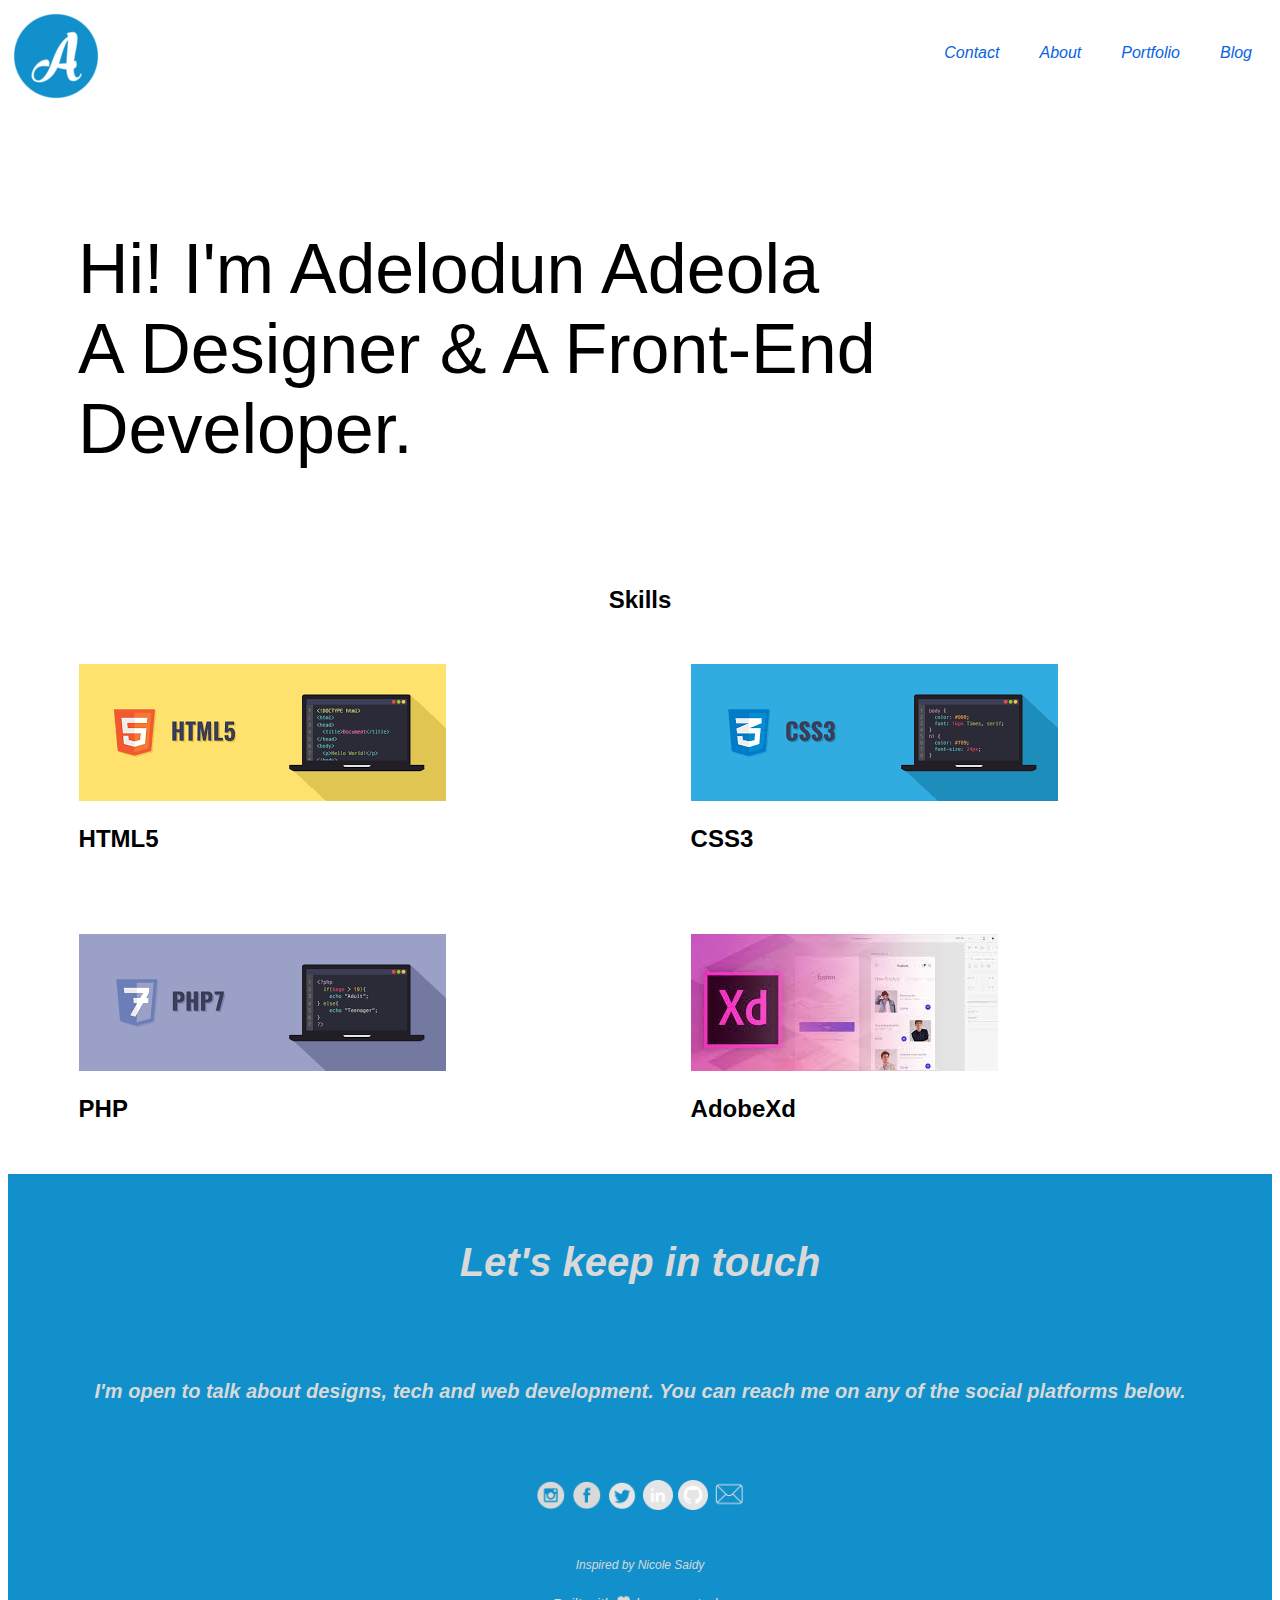
<file: index.html>
<!DOCTYPE html>
<html lang="en">
<head>
    <meta charset="UTF-8">
    <meta name="viewport" content="width=device-width, initial-scale=1.0">
    <meta http-equiv="X-UA-Compatible" content="ie=edge">
    <meta name="description" content="I am a Front-End Developer based in Nigeria, I am passionate about art, travel, health, languages, reasearh, and building tech community">
    <meta name="author" content="Adelodun, Adeola .M.">
    <meta name="keywords" content="Adelodun, Adeola, Front-End developer, developer, UI/UX, Adelodun Adeola, tech, women in tech">
    <title>ADELODUN ADEOLA .M. | Designer & Developer </title>
    <link rel="stylesheet" href="CSS/amadelodun.css">
    <link rel="apple-touch-icon" sizes="57x57" href="ICONS/Favicons/apple-icon-57x57.png">
    <link rel="apple-touch-icon" sizes="60x60" href="ICONS/Favicons/apple-icon-60x60.png">
    <link rel="apple-touch-icon" sizes="72x72" href="ICONS/Favicons/apple-icon-72x72.png">
    <link rel="apple-touch-icon" sizes="76x76" href="ICONS/Favicons/apple-icon-76x76.png">
    <link rel="apple-touch-icon" sizes="114x114" href="ICONS/Favicons/apple-icon-114x114.png">
    <link rel="apple-touch-icon" sizes="120x120" href="ICONS/Favicons/apple-icon-120x120.png">
    <link rel="apple-touch-icon" sizes="144x144" href="ICONS/Favicons/apple-icon-144x144.png">
    <link rel="apple-touch-icon" sizes="152x152" href="ICONS/Favicons/apple-icon-152x152.png">
    <link rel="apple-touch-icon" sizes="180x180" href="ICONS/Favicons/apple-icon-180x180.png">
    <link rel="icon" type="image/png" sizes="192x192"  href="ICONS/Favicons/android-icon-192x192.png">
    <link rel="icon" type="image/png" sizes="32x32" href="ICONS/Favicons/favicon-32x32.png">
    <link rel="icon" type="image/png" sizes="96x96" href="ICONS/Favicons/favicon-96x96.png">
    <link rel="icon" type="image/png" sizes="16x16" href="ICONS/Favicons/favicon-16x16.png">
    <link rel="manifest" href="ICONS/Favicons/manifest.json">
    <meta name="msapplication-TileColor" content="#ffffff">
    <meta name="msapplication-TileImage" content="ICONS/Favicons/ms-icon-144x144.png">
    <meta name="theme-color" content="#ffffff">   
</head>
<body >
    <header>
    <a href= "index.html">
        <div id="mylogo" style="background:url(ICONS/Favicons/favicon-96x96.png)" alt="Icon shows here"></div>
    </a>    

    <nav >
        
      <ul>
        <li class="navtab"><a href="#footermain" >Contact</a></li>
        <li class="navtab"><a href="about.html" >About</a></li>
        <li class="navtab"><a href="index.html" target="_blank">Portfolio</a></li>
        <li class="navtab"><a href="myblog.html" target="_blank">Blog</a></li>
         
      </ul>  
    </nav>

       <h1>Hi! I'm Adelodun Adeola <br> A Designer & A Front-End <br> Developer. </h1>
    </header>

    <main >
        <section id="wrapper">
            <h2 class="caption">Skills</h2>

            <ol>
                <li class="skills">
                    <img src="ICONS/html5.png" alt="html image"class="icons">
                    <h2>HTML5</h2>
                </li>
                <li class="skills">
                    <img src="ICONS/css3.png" alt="css image"class="icons">
                    <h2>CSS3</h2>
                </li>
                <!-- <li class="skills">
                    <img src="ICONS/js.png" alt="JS image"class="icons">
                    <h2>JavaScript</h2> 
                </li> -->
                <li class="skills">
                    <img src="ICONS/php7.png" alt="php image"class="icons">
                    <h2>PHP</h2>
                </li>
                <li class="skills">
                    <img src="ICONS/AdobeXd.jpeg" alt="AdobeXd image"class="icons">
                    <h2>AdobeXd</h2>
                </li>

            </ol>
        
        </section>

    </main>
    
    <footer id= "footermain">
        <h1 id="connect">Let's keep in touch</h1>
        <br>
        <br>
        <h4 id="connect">I'm open to talk about designs, tech and web development. You can reach me on any of the social platforms below.</h4>
        <br>
        <br>
        <a href="https://www.instagram.com/_bintma"><img class="footerlogo" src="ICONS/instagram_.png" alt="Instagram " target="_blank"></a>
        <a href="http://www.facebook.com/haedayhorlar"><img class="footerlogo" src="ICONS/facebook_.png" alt="Facebook " target="_blank"></a>
        <a href="https://www.twitter.com/_bintMA"><img class="footerlogo" src="ICONS/twitter_.png" alt="Twitter " target="_blank"></a>
        <a href="www.linkedin.com/in/adeola-adelodun-a90667157"><img class="footerlogo" src="ICONS/linkedin_.png" alt="LinkedIn " target="_blank"></a>
        <!-- <a href="https://dribbble.com/QueenAdeola"><img class="footerlogo" src="ICONS/dribble_.png" alt="Dribbble" target="_blank"></a>
        <a href="https://www.behance.net/amadelodun"><img class="footerlogo" src="ICONS/behance_.png" alt="behance" target="_blank"></a> -->
        <a href="https://github.com/bintMA"><img class="footerlogo" src="ICONS/github_.png" alt="github" target="_blank"></a>
        <a href="mailto:amadelodun@gmail.com"><img class="footerlogo" src="ICONS/message_.png" target="_blank" alt="amadelodun@gmail.com" ></a>
        <br>
        <br>
        <p class="inspire">Inspired by <a href="https://www.nicolesaidy.com/" target="_blank">Nicole Saidy</a></p>
        <span id="footertext">Built with <img src="ICONS/heart_.png" alt="love" width="15" height="15"> by yours truly.</span>
    </footer>
    
</body>
</html>
</file>
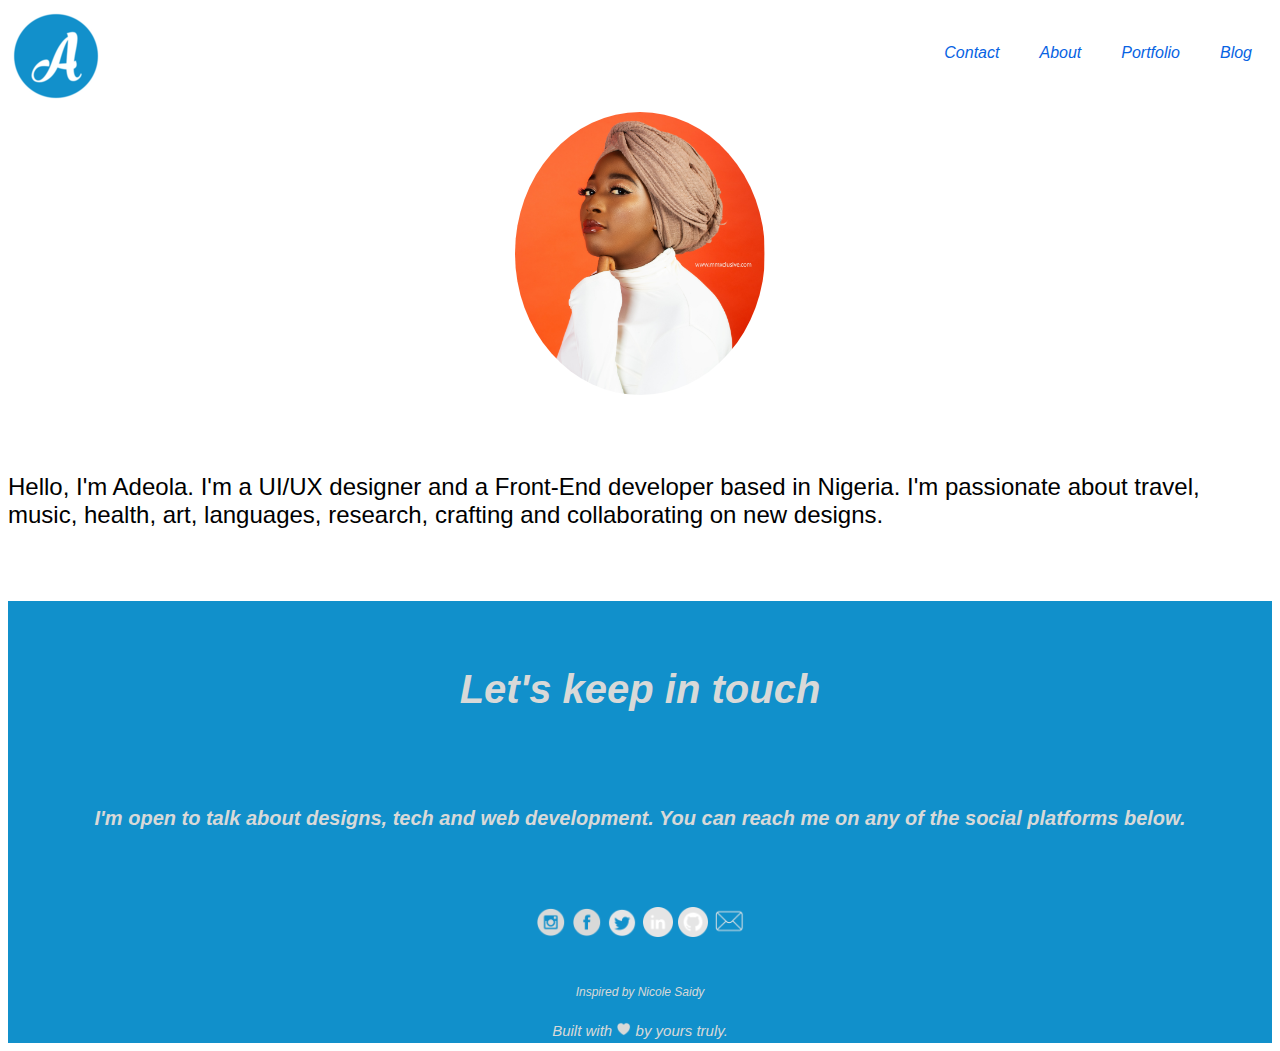
<file: about.html>
<!DOCTYPE html>
<html lang="en">
<head>
    <meta charset="UTF-8">
    <meta name="viewport" content="width=device-width, initial-scale=1.0">
    <meta http-equiv="X-UA-Compatible" content="ie=edge">
    <meta name="description" content="I am a Front-End Developer based in Nigeria, I am passionate about art, travel, health, languages, reasearh, and building tech community">
    <meta name="author" content="Adelodun, Adeola .M.">
    <meta name="keywords" content="Adelodun, Adeola, Front-End developer, developer, UI/UX, Adelodun Adeola, tech, women in tech">
    <title>ADELODUN ADEOLA .M. | Designer & Developer </title>
    <link rel="stylesheet" href="CSS/amadelodun.css">
    <link rel="apple-touch-icon" sizes="57x57" href="ICONS/Favicons/apple-icon-57x57.png">
    <link rel="apple-touch-icon" sizes="60x60" href="ICONS/Favicons/apple-icon-60x60.png">
    <link rel="apple-touch-icon" sizes="72x72" href="ICONS/Favicons/apple-icon-72x72.png">
    <link rel="apple-touch-icon" sizes="76x76" href="ICONS/Favicons/apple-icon-76x76.png">
    <link rel="apple-touch-icon" sizes="114x114" href="ICONS/Favicons/apple-icon-114x114.png">
    <link rel="apple-touch-icon" sizes="120x120" href="ICONS/Favicons/apple-icon-120x120.png">
    <link rel="apple-touch-icon" sizes="144x144" href="ICONS/Favicons/apple-icon-144x144.png">
    <link rel="apple-touch-icon" sizes="152x152" href="ICONS/Favicons/apple-icon-152x152.png">
    <link rel="apple-touch-icon" sizes="180x180" href="ICONS/Favicons/apple-icon-180x180.png">
    <link rel="icon" type="image/png" sizes="192x192"  href="ICONS/Favicons/android-icon-192x192.png">
    <link rel="icon" type="image/png" sizes="32x32" href="ICONS/Favicons/favicon-32x32.png">
    <link rel="icon" type="image/png" sizes="96x96" href="ICONS/Favicons/favicon-96x96.png">
    <link rel="icon" type="image/png" sizes="16x16" href="ICONS/Favicons/favicon-16x16.png">
    <link rel="manifest" href="ICONS/Favicons/manifest.json">
    <meta name="msapplication-TileColor" content="#ffffff">
    <meta name="msapplication-TileImage" content="ICONS/Favicons/ms-icon-144x144.png">
    <meta name="theme-color" content="#ffffff">   
</head>
<body >
    <header>
    <a href= "index.html">
        <div id="mylogo" style="background:url(ICONS/Favicons/favicon-96x96.png)" >
            <!-- <img src="ICONS/Favicons/favicon-96x96.png" alt="Icon shows here" > -->
        </div>
    </a>    

    <nav >
        
      <ul>
        <li class="navtab"><a href="#footermain" >Contact</a></li>
        <li class="navtab"><a href="about.html" >About</a></li>
        <li class="navtab"><a href="index.html" target="_blank">Portfolio</a></li>
        <li class="navtab"><a href="myblog.html" target="_blank">Blog</a></li>
         
      </ul>  
    </nav>
    </header>
    <section>

        <img src="IMAGES/Ade@21a.jpg" alt="Anotherimage of me" id="aboutimage">
        <p id="about" >Hello, I'm Adeola. I'm a UI/UX designer and a Front-End developer based in Nigeria. I'm passionate about travel, music, health, art, languages, research, crafting and collaborating on new designs.
        </p>
        
    </section>
    <footer id= "footermain">
        <h1 id="connect">Let's keep in touch</h1>
        <br>
        <br>
        <h4 id="connect">I'm open to talk about designs, tech and web development. You can reach me on any of the social platforms below.</h4>
        <br>
        <br>
        <a href="https://www.instagram.com/_bintma"><img class="footerlogo" src="ICONS/instagram_.png" alt="Instagram " target="_blank"></a>
        <a href="http://www.facebook.com/haedayhorlar"><img class="footerlogo" src="ICONS/facebook_.png" alt="Facebook " target="_blank"></a>
        <a href="https://www.twitter.com/_bintMA"><img class="footerlogo" src="ICONS/twitter_.png" alt="Twitter " target="_blank"></a>
        <a href="www.linkedin.com/in/adeola-adelodun-a90667157"><img class="footerlogo" src="ICONS/linkedin_.png" alt="LinkedIn " target="_blank"></a>
        <!-- <a href="https://dribbble.com/QueenAdeola"><img class="footerlogo" src="ICONS/dribble_.png" alt="Dribbble" target="_blank"></a>
        <a href="https://www.behance.net/amadelodun"><img class="footerlogo" src="ICONS/behance_.png" alt="behance" target="_blank"></a> -->
        <a href="https://github.com/bintMA"><img class="footerlogo" src="ICONS/github_.png" alt="github" target="_blank"></a>
        <a href="mailto:amadelodun@gmail.com"><img class="footerlogo" src="ICONS/message_.png" target="_blank" alt="amadelodun@gmail.com" ></a>
        <br>
        <br>
        <p class="inspire">Inspired by <a href="https://www.nicolesaidy.com/" target="_blank">Nicole Saidy</a></p>
        <span id="footertext">Built with <img src="ICONS/heart_.png" alt="love" width="15" height="15"> by yours truly.</span>
    </footer>
    
</body>
</html>
</file>
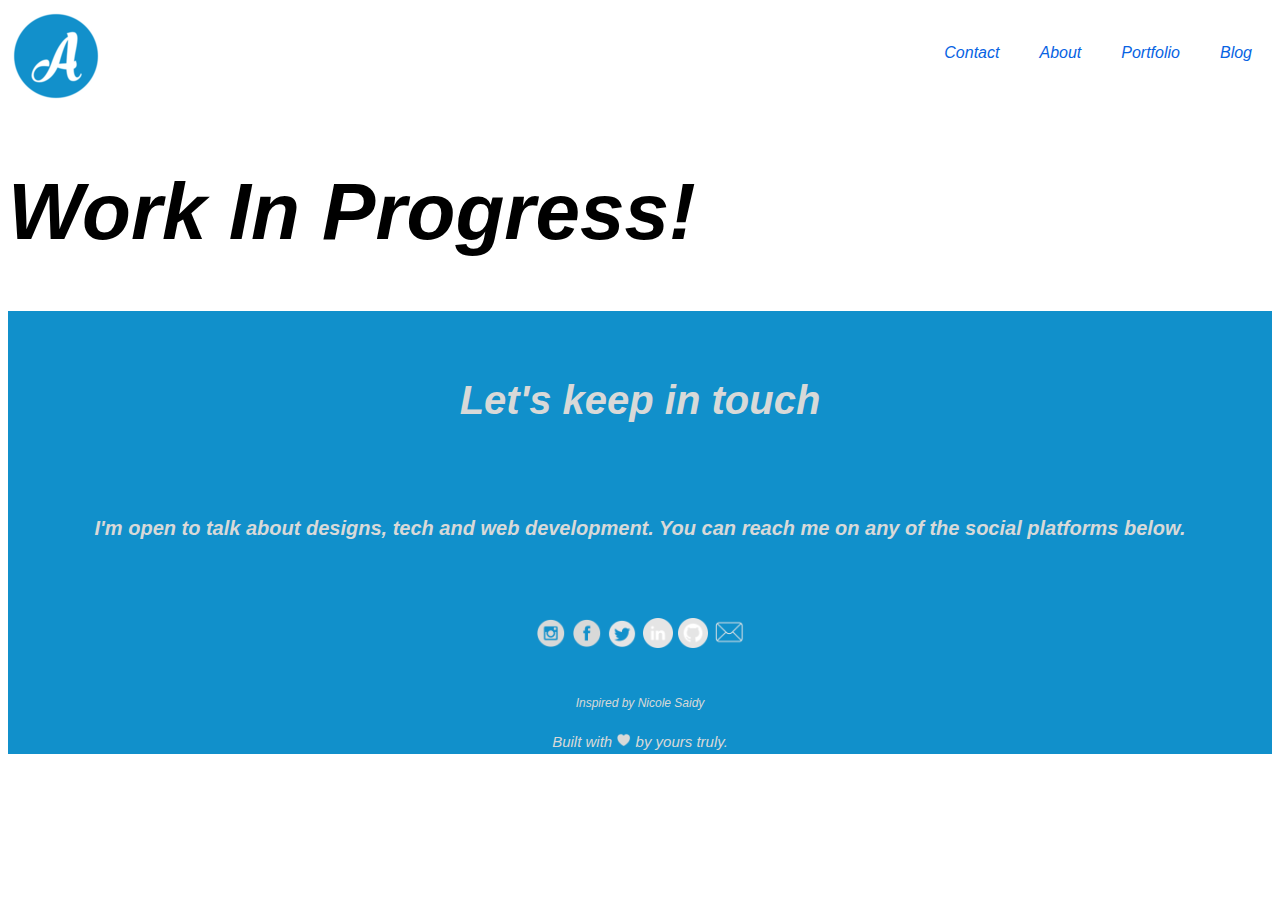
<file: myblog.html>
<!DOCTYPE html>
<html lang="en">
<head>
    <meta charset="UTF-8">
    <meta name="viewport" content="width=device-width, initial-scale=1.0">
    <meta http-equiv="X-UA-Compatible" content="ie=edge">
    <meta name="description" content="I am a Front-End Developer based in Nigeria, I am passionate about art, travel, health, languages, reasearh, and building tech community">
    <meta name="author" content="Adelodun, Adeola .M.">
    <meta name="keywords" content="Adelodun, Adeola, Front-End developer, developer, UI/UX, Adelodun Adeola, tech, women in tech">
    <title>ADELODUN ADEOLA .M. | Designer & Developer </title>
    <link rel="stylesheet" href="CSS/amadelodun.css">
    <link rel="apple-touch-icon" sizes="57x57" href="ICONS/Favicons/apple-icon-57x57.png">
    <link rel="apple-touch-icon" sizes="60x60" href="ICONS/Favicons/apple-icon-60x60.png">
    <link rel="apple-touch-icon" sizes="72x72" href="ICONS/Favicons/apple-icon-72x72.png">
    <link rel="apple-touch-icon" sizes="76x76" href="ICONS/Favicons/apple-icon-76x76.png">
    <link rel="apple-touch-icon" sizes="114x114" href="ICONS/Favicons/apple-icon-114x114.png">
    <link rel="apple-touch-icon" sizes="120x120" href="ICONS/Favicons/apple-icon-120x120.png">
    <link rel="apple-touch-icon" sizes="144x144" href="ICONS/Favicons/apple-icon-144x144.png">
    <link rel="apple-touch-icon" sizes="152x152" href="ICONS/Favicons/apple-icon-152x152.png">
    <link rel="apple-touch-icon" sizes="180x180" href="ICONS/Favicons/apple-icon-180x180.png">
    <link rel="icon" type="image/png" sizes="192x192"  href="ICONS/Favicons/android-icon-192x192.png">
    <link rel="icon" type="image/png" sizes="32x32" href="ICONS/Favicons/favicon-32x32.png">
    <link rel="icon" type="image/png" sizes="96x96" href="ICONS/Favicons/favicon-96x96.png">
    <link rel="icon" type="image/png" sizes="16x16" href="ICONS/Favicons/favicon-16x16.png">
    <link rel="manifest" href="ICONS/Favicons/manifest.json">
    <meta name="msapplication-TileColor" content="#ffffff">
    <meta name="msapplication-TileImage" content="ICONS/Favicons/ms-icon-144x144.png">
    <meta name="theme-color" content="#ffffff">   
</head>
<body >
    <header>
    <a href= "index.html">
        <div id="mylogo" style="background:url(ICONS/Favicons/favicon-96x96.png)" >
            <!-- <img src="ICONS/Favicons/favicon-96x96.png" alt="Icon shows here" > -->
        </div>
    </a>    

    <nav >
        
      <ul>
        <li class="navtab"><a href="#footermain" >Contact</a></li>
        <li class="navtab"><a href="about.html" >About</a></li>
        <li class="navtab"><a href="index.html" target="_blank">Portfolio</a></li>
        <li class="navtab"><a href="myblog.html" target="_blank">Blog</a></li>
         
      </ul>  
    </nav>
    </header>
    <section>
        <h1 id="blogtext">Work In Progress!</h1>
        
    </section>
    <footer id= "footermain">
        <h1 id="connect">Let's keep in touch</h1>
        <br>
        <br>
        <h4 id="connect">I'm open to talk about designs, tech and web development. You can reach me on any of the social platforms below.</h4>
        <br>
        <br>
        <a href="https://www.instagram.com/_bintma"><img class="footerlogo" src="ICONS/instagram_.png" alt="Instagram " target="_blank"></a>
        <a href="http://www.facebook.com/haedayhorlar"><img class="footerlogo" src="ICONS/facebook_.png" alt="Facebook " target="_blank"></a>
        <a href="https://www.twitter.com/_bintMA"><img class="footerlogo" src="ICONS/twitter_.png" alt="Twitter " target="_blank"></a>
        <a href="https://www.linkedin.com/in/adeola-mufliah-adelodun"><img class="footerlogo" src="ICONS/linkedin_.png" alt="LinkedIn " target="_blank"></a>
        <!-- <a href="https://dribbble.com/QueenAdeola"><img class="footerlogo" src="ICONS/dribble_.png" alt="Dribbble" target="_blank"></a>
        <a href="https://www.behance.net/amadelodun"><img class="footerlogo" src="ICONS/behance_.png" alt="behance" target="_blank"></a> -->
        <a href="https://github.com/bintMA"><img class="footerlogo" src="ICONS/github_.png" alt="github" target="_blank"></a>
        <a href="mailto:amadelodun@gmail.com"><img class="footerlogo" src="ICONS/message_.png" target="_blank" alt="amadelodun@gmail.com" ></a>
        <br>
        <br>
        <p class="inspire">Inspired by <a href="https://www.nicolesaidy.com/" target="_blank">Nicole Saidy</a></p>
        <span id="footertext">Built with <img src="ICONS/heart_.png" alt="love" width="15" height="15"> by yours truly.</span>
    </footer>
    
</body>
</html>
</file>
<file: CSS/amadelodun.css>
nav{
    display: inline;
    float: right;
    color: #fff;
}
ul {
    list-style: none;
    display: flex;

}
nav ul li {
    padding: 20px;
    font-family: 'Segoe UI', Tahoma, Geneva, Verdana, sans-serif;
    font-style: italic;
    font-weight: 300;

}
nav ul li a:link, nav ul li a:visited{
    text-decoration: none;
    color: #0763E3;
    transition: 1s;
}
nav ul li a:hover{
    text-shadow: 0.5px 0.5px #232323;
    opacity: 20%;
    color: #232323;
}
#mylogo{
    display: inline-block;
    height: 100px;
    width: 100px;
    position: relative;

}
/* #profileimage {
    border-radius: 100%;
    height: 250px;
    width: 250px;
    position: relative; */

header h1 {
    font-family: 'Segoe UI', Tahoma, Geneva, Verdana, sans-serif;
    font-size: 70px;
    font-weight: 500;
    padding: 1em;
     
}

.skills {
    list-style-type: none;
   
}
.caption{
    text-align: center;
}
img{
    max-width: 100%;
}
ol li.skills{
    float: left;
    width: 45%;
    margin: 2.5%;
    
}

body {
    font-family: 'Segoe UI', Tahoma, Geneva, Verdana, sans-serif;
}
footer {
    font-family: 'Segoe UI', Tahoma, Geneva, Verdana, sans-serif;
    font-size: 1.25em;
    font-style: italic;
    text-align: center;
    padding-top: 50px;
    line-height: 1.25em;
    background-color: #1190cb;
    color: #d8d9d8;
    clear: both;
    width: 100%;
    bottom: 0;
    
}
#footertext {
    font-size: 0.75em;
    font-weight: normal;
    font-style: italic; 
    color: #d8d9d8;
}
.footerlogo {
    height: 30px;
    width: 30px;

}
.inspire {
    font-size: 12px;
}
.inspire a {
    color: #d8d9d8;
    text-decoration: none;
}
.inspire a:hover {
    color: #0728D9;
}

/************
PAGE:ABOUT
*************/
#aboutimage{
    display: block;
    max-width: 250px;
    margin: 0 auto 30px;
    border-radius: 100%;
}
#about{
    padding: 2em 0;
    font-size: 1.5em;
}

/************
PAGE:BLOG
*************/
#blogtext{
    font-style: italic;
    font-weight: 600;
    font-size: 5em;
}




/* Color Theme Swatches in Hex */
.My-Color-Theme-1-hex { color: #0728D9; }
.My-Color-Theme-2-hex { color: #0763E3; }
.My-Color-Theme-3-hex { color: #1190CB; }
.My-Color-Theme-4-hex { color: #07D7E3; }
.My-Color-Theme-5-hex { color: #07D9A9; }

/* Color Theme Swatches in RGBA */
.My-Color-Theme-1-rgba { color: rgba(7, 40, 217, 1); }
.My-Color-Theme-2-rgba { color: rgba(7, 99, 227, 1); }
.My-Color-Theme-3-rgba { color: rgba(17, 144, 203, 1); }
.My-Color-Theme-4-rgba { color: rgba(7, 215, 227, 1); }
.My-Color-Theme-5-rgba { color: rgba(7, 217, 169, 1); }

/* Color Theme Swatches in HSLA */
.My-Color-Theme-1-hsla { color: hsla(230, 93, 43, 1); }
.My-Color-Theme-2-hsla { color: hsla(214, 94, 45, 1); }
.My-Color-Theme-3-hsla { color: hsla(199, 84, 43, 1); }
.My-Color-Theme-4-hsla { color: hsla(183, 94, 45, 1); }
.My-Color-Theme-5-hsla { color: hsla(166, 93, 43, 1); }
</file>
